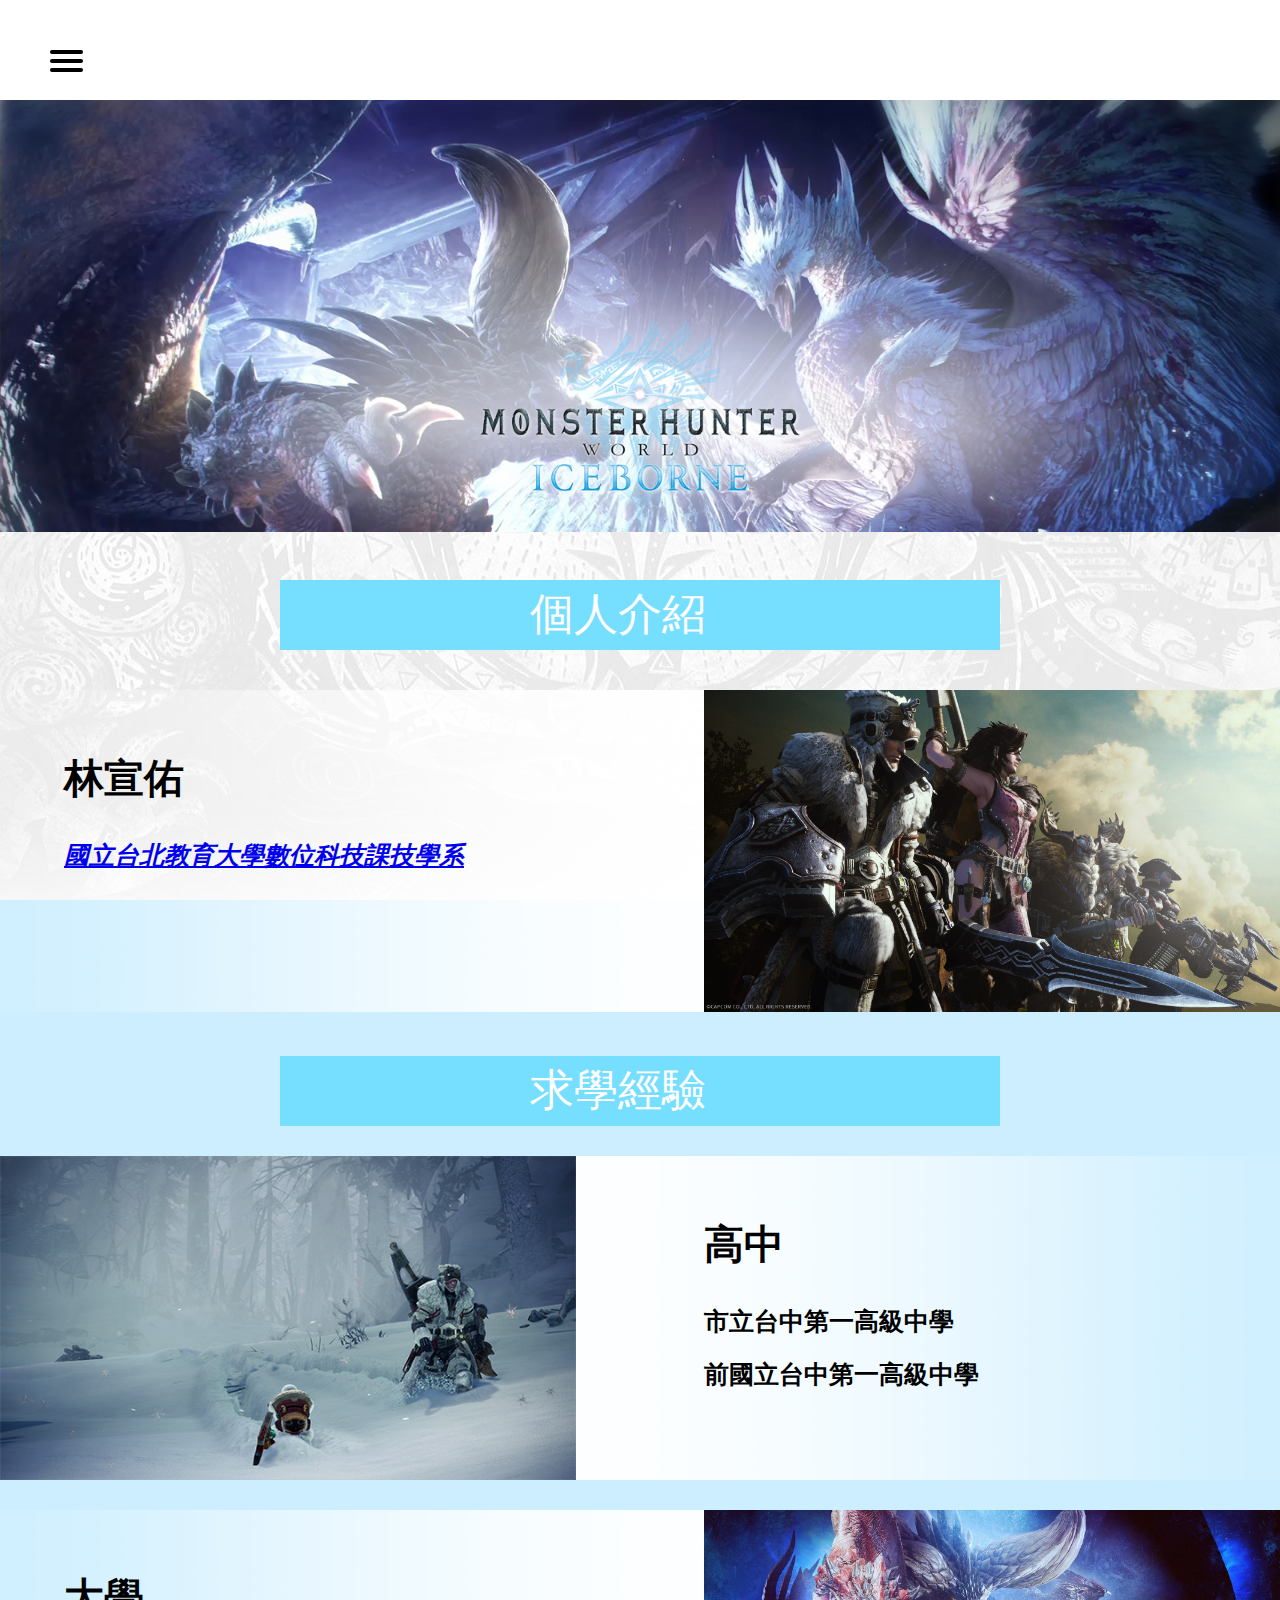
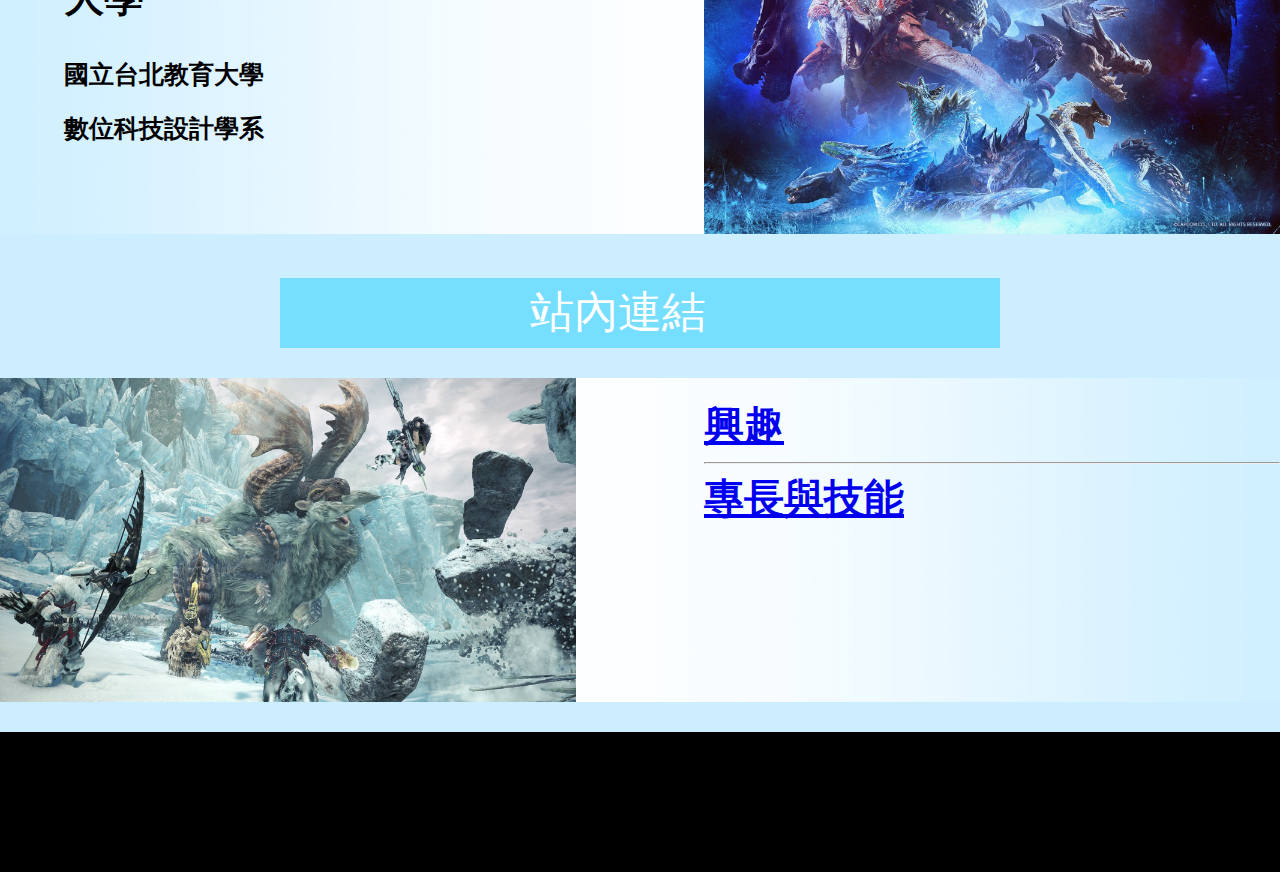
<file: index.html>
<!DOCTYPE html>

<html>
    <head>
        <title>HOMEPAGE</title>
        <link rel="stylesheet" type="text/css" href="css/normalize.css">
        <link rel="stylesheet" type="text/css" href="css/Hstyle.css">
        <meta name="viewport" content="width=device-width; initial-scale=1.0; maximum-scale=1.0; user-scalable=0;"> 
    </head>

    <body>
        <div class="container">
           <header>
               <div class="titlebar" >
               <nav role="navigation">
                <div id="menuToggle">
                  <input type="checkbox" />
                  <span></span>
                  <span></span>
                  <span></span>
                  <ul id="menu">
                    <a href="index.html" ><li>Home</li></a>
                    <a href="int.html"><li>My Interest</li></a>
                    <a href="skill.html"><li>SKill</li></a>
                  </ul>
                </div>
              </nav>
              
             </div>
            <div class="coverbar">
               <nav>
                   <img src="img/head.png" alt="cover" class="cover">
               </nav>
            </div>
           </header> 
           <div class="inbox">
               <p class="introduction">個人介紹</p>
           </div>
           <div class="main1" class="mainbox">
           <article class="articlebox1">
               <p class="bigword">林宣佑</p>
            <p><em><strong><a href="https://www.ntue.edu.tw/">國立台北教育大學</a></strong><a href="https://dtd.ntue.edu.tw/#/">數位科技課技學系</a></em></p>   
           </article>
           <img src="img/cover.jpg" alt="story"  class="image1">
           </div>
           <div class="inbox">
            <p class="introduction">求學經驗</p>
        </div>
           <div class="main2" class="mainbox">
           <img src="img/iceborne.jpg" alt="ecosystem" class="image2" >
           <article  class="articlebox2">
            <p class="bigword">高中</p>
            <p>市立台中第一高級中學</p>
            <p>前國立台中第一高級中學   
           </p></article>
           </div>
           <div class="main3" alt="monster" class="mainbox">
           <article  class="articlebox3">
            <p class="bigword">大學</p>
            <p>國立台北教育大學</p>
            <p>數位科技設計學系
           </p></article>
           <img src="img/j_4HqavdoHt6Jw9qlh_zRDZvkop8VWpg6Nt1lNx68-s.jpg" class="image3">
           </div>
           <div class="inbox">
            <p class="introduction">站內連結</p>
        </div>
           <div class="main4" alt="hunting" class="mainbox">
            <img src="img/monster-hunter-world-iceborne-mhw-banbaro.jpg" class="image4">
            <article  class="articlebox4">
             <a class="bigword" href="int.html">興趣</a>
             <hr>
             <a class="bigword" href="skill.html">專長與技能</a>
            </p></article>
            </div>
        </div>
    </body>
    <footer>
        <div class="footer2">
          
        
        </div>
        <div class="footer">
          
        </div>
    </footer>
</html>
</file>
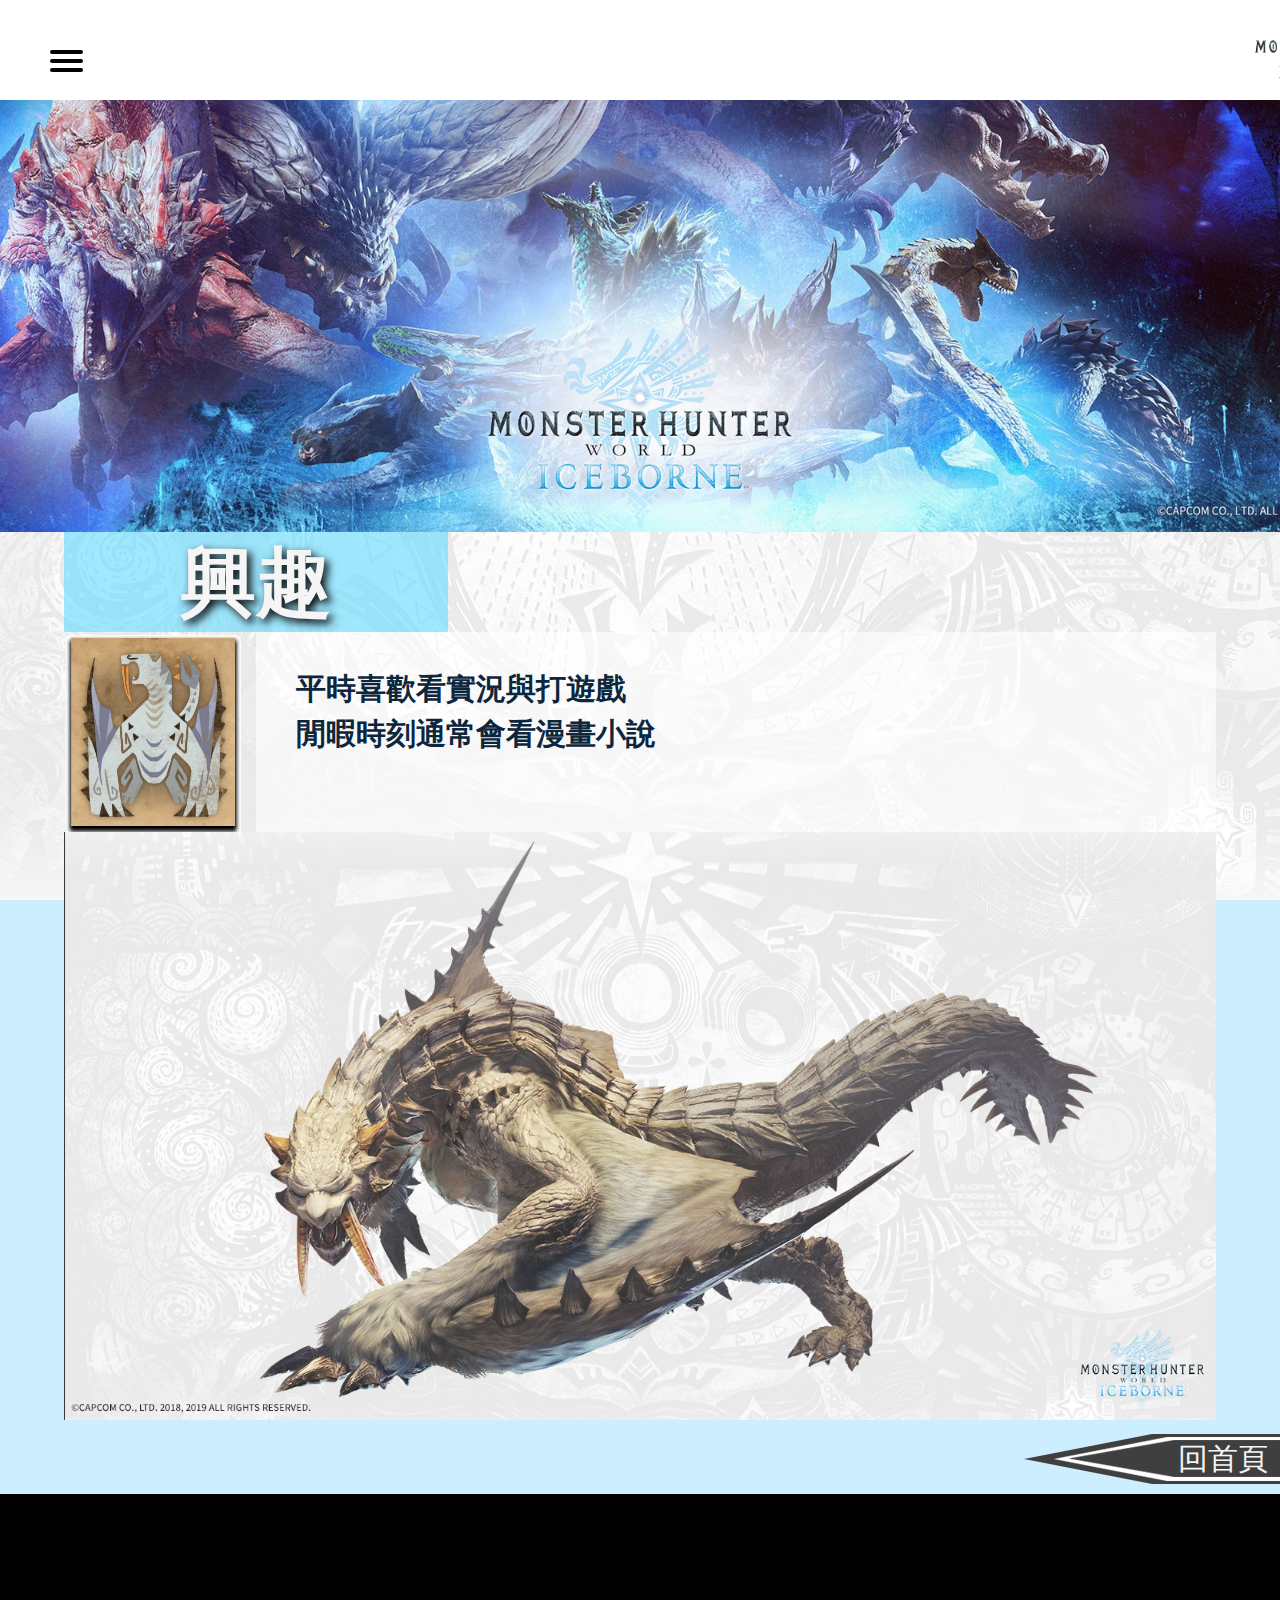
<file: int.html>
<!DOCTYPE html>
<html>
   
     <head>
         <title>int</title>
        <link href="css\styleM.css" type="text/css" rel="stylesheet">
        <link href="css\normalize.css" type="text/css" rel="stylesheet">
        <meta name="viewport" content="width=device-width; initial-scale=1.0; maximum-scale=1.0; user-scalable=0;">
    </head> 
 <body>
    <div class="container">
        <header>
            <div class="titlebar" >
                <nav role="navigation">
                 <div id="menuToggle">
                   <input type="checkbox" />
                   <span></span>
                   <span></span>
                   <span></span>
                   <ul id="menu">
                    <a href="index.html" ><li>Home</li></a>
                    <a href="int.html"><li>My Interest</li></a>
                    <a href="skill.html"><li>SKill</li></a>
                  </ul>
                 </div>
               </nav>
               <a href="index.html" title="回首頁">
                 <img src="img/logo_iceborne_l.png" class="logo" alt="logo">
                 </a>
              </div>
         <div class="coverbar">
            <img src="img/head2.png" alt="cover" class="cover">
         </div>
        </header> 
    <div class="mainblock">
           <div class="monsternameblock"><p class="monstername">興趣</p></div>
           <div class="monsterintroblock">
            <img src="img\冰牙.png" class="monstericon" alt="monsterimg">
               <div class="articleblock">
                    <p class="monsterword">平時喜歡看實況與打遊戲</p>
                    <p class="monsterword">閒暇時刻通常會看漫畫小說</p>
               </div>
            </div>
           <img src="img\monster_10_large.jpg" class="mainmonster" alt="monster02">
           <div class="backbox">
            
            <a href="index.html" style="text-decoration:none;" title="回首頁"class="back">
      <p class="backword">回首頁</p>
                </a>
        </div>
          
    </div>
     </div>
 </body>
 <footer>
    <div class="footer2">
      
     
    </div>
    <div class="footer">
    </div>
</footer>
</html>
</file>
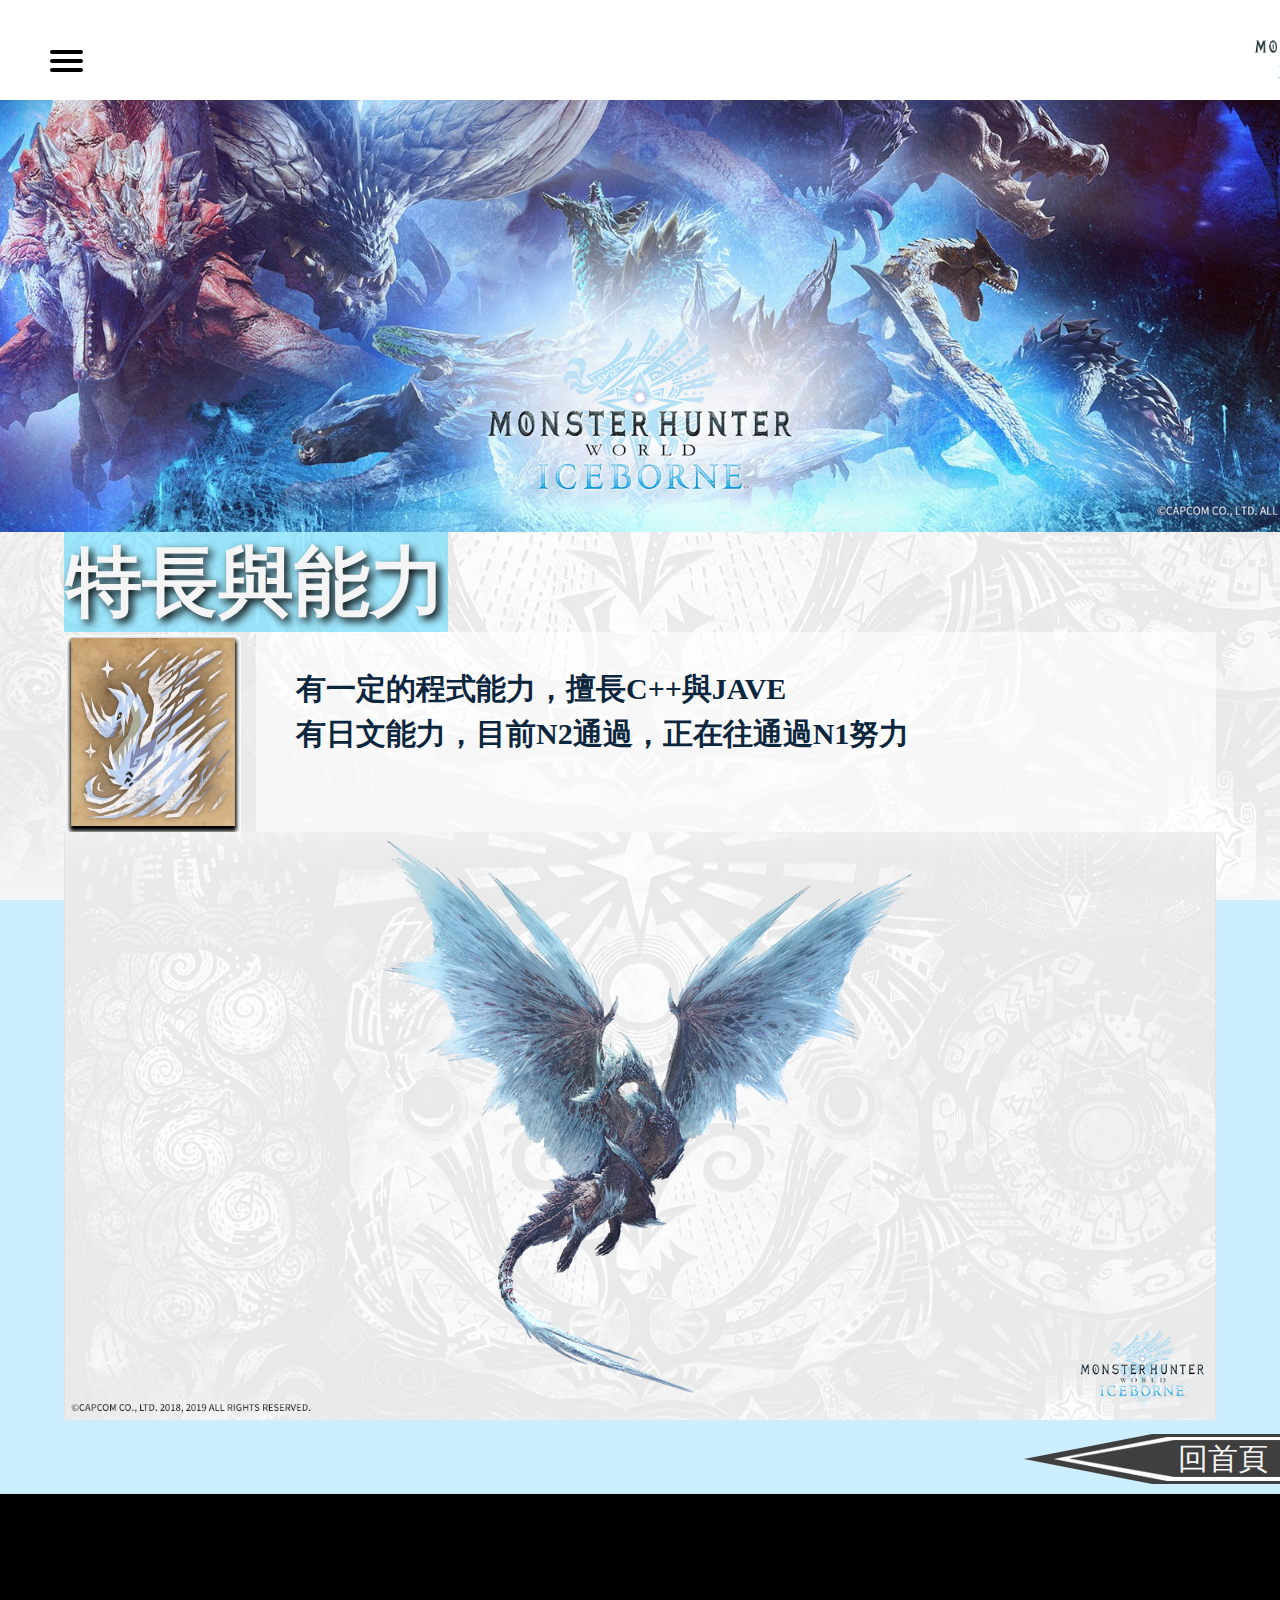
<file: skill.html>
<!DOCTYPE html>
<html>
   
     <head>
         <title>skill</title>
        <link href="css\styleM.css" type="text/css" rel="stylesheet">
        <link href="css\normalize.css" type="text/css" rel="stylesheet">
        <meta name="viewport" content="width=device-width; initial-scale=1.0; maximum-scale=1.0; user-scalable=0;">
    </head> 
 <body>
    <div class="container">
        <header>
            <div class="titlebar" >
                <nav role="navigation">
                 <div id="menuToggle">
                   <input type="checkbox" />
                   <span></span>
                   <span></span>
                   <span></span>
                   <ul id="menu">
                    <a href="index.html" ><li>Home</li></a>
                    <a href="int.html"><li>My Interest</li></a>
                    <a href="skill.html"><li>SKill</li></a>
                  </ul>
                 </div>
               </nav>
               <a href="index.html" title="回首頁">
                 <img src="img/logo_iceborne_l.png" class="logo" alt="logo">
                 </a>
              </div>
         <div class="coverbar">
            <img src="img/head2.png" alt="cover" class="cover">
         </div>
        </header> 
    <div class="mainblock">
           <div class="monsternameblock"><p class="monstername">特長與能力</p></div>
           <div class="monsterintroblock">
               <img src="img\冰咒.png" class="monstericon" alt="monsterimg">
               <div class="articleblock">
                    <p class="monsterword">有一定的程式能力，擅長C++與JAVE</p>
                    <p class="monsterword">有日文能力，目前N2通過，正在往通過N1努力</p>
               </div>
            </div>
           <img src="img\monster_main_large.jpg" class="mainmonster" alt="monster01">
           <div class="backbox">
            
            <a href="index.html" style="text-decoration:none;" title="回首頁"class="back">
      <p class="backword">回首頁</p>
                </a>
        </div>
          
    </div>
     </div>
 </body>
 <footer>
    <div class="footer2">
     
    </div>
    <div class="footer">
    </div>
</footer>
</html>
    
    </html>
</file>
<file: css/Hstyle.css>
html{
    max-width:1440px;
    width:100%;
    min-width:1100px;
    margin:auto;
    background-color:#CCEEFF ;
    background-image: url(../img/MHWIB_BG.jpg);
    background-repeat: no-repeat;
    background-attachment: fixed;
    background-position: center;
    background-size: cover;
}
#menuToggle
{
  display: block;
  position: relative;
  top: 50px;
  left: 50px;
  
  z-index: 1;
  
  -webkit-user-select: none;
  user-select: none;
}

#menuToggle a
{
  text-decoration: none;
  color: #232323;
  
  transition: color 0.3s ease;
}

#menuToggle a:hover
{
  color: #76DEFF;
}


#menuToggle input
{
  display: block;
  width: 40px;
  height: 32px;
  position: absolute;
  top: -7px;
  left: -5px;
  
  cursor: pointer;
  
  opacity: 0; /* hide this */
  z-index: 2; /* and place it over the hamburger */
  
  -webkit-touch-callout: none;
}

/*
 * Just a quick hamburger
 */
#menuToggle span
{
  display: block;
  width: 33px;
  height: 4px;
  margin-bottom: 5px;
  position: relative;
  
  background: #000000;
  border-radius: 3px;
  
  z-index: 1;
  
  transform-origin: 4px 0px;
  
  transition: transform 0.5s cubic-bezier(0.77,0.2,0.05,1.0),
              background 0.5s cubic-bezier(0.77,0.2,0.05,1.0),
              opacity 0.55s ease;
}

#menuToggle span:first-child
{
  transform-origin: 0% 0%;
}

#menuToggle span:nth-last-child(2)
{
  transform-origin: 0% 100%;
}

/* 
 * Transform all the slices of hamburger
 * into a crossmark.
 */
#menuToggle input:checked ~ span
{
  opacity: 1;
  transform: rotate(45deg) translate(-2px, -1px);
  background: #76DEFF;
}

/*
 * But let's hide the middle one.
 */
#menuToggle input:checked ~ span:nth-last-child(3)
{
  opacity: 0;
  transform: rotate(0deg) scale(0.2, 0.2);
}

/*
 * Ohyeah and the last one should go the other direction
 */
#menuToggle input:checked ~ span:nth-last-child(2)
{
  transform: rotate(-45deg) translate(0, -1px);
}

/*
 * Make this absolute positioned
 * at the top left of the screen
 */
#menu
{
  position: absolute;
  width: 300px;
  margin: -100px 0 0 -50px;
  padding: 70px;
  padding-top: 130px;
  padding-bottom: 110px;
  background: #ffffff;
  list-style-type: none;
  -webkit-font-smoothing: antialiased;
  /* to stop flickering of text in safari */
  
  transform-origin: 0% 0%;
  transform: translate(-170%, 0);
  
  transition: transform 0.5s cubic-bezier(0.77,0.2,0.05,1.0);
}

#menu li
{
  padding: 20px 0;
  font-size: 30px;
}

/*
 * And let's slide it in from the left
 */
#menuToggle input:checked ~ ul
{
  transform: none;
}
.logo{
    width:172.6px;
    height:100px;
    margin-left: 700%;
}
body{
    max-width:1440px;
    width:100%;
    min-width:1100px;
}
footer{
    max-width:1440px;
    width:100%;
    min-width:1100px;
}
.container{
    max-width:1440px;
    width:100%;
    min-width:1100px;
}


.titlebar{
    display:flex;
    background-color:#FFFFFF;
    max-width:1440px;
    height:100px;
}
.cover{
    max-width:1440px;
    width:100%;
}

.coverbar{
    display:flex;
    flex-direction:column;
}
.inbox{
    width:720px;
    height:70px;
    background-color:#76DEFF;
    margin:0px auto;
    
}
.introduction{
    font-size: 44px;
    color:#FFFFFF;
   padding-top:10px;
   padding-left:250px;
}
.bigword{
    font-size:40px;
}
.articlebox1{
    font-size:25px;
    width:50%;
    
    font-weight:bold;
    font-family:Microsoft JhengHei;
    padding-top:2%;
    padding-left:5%;
}
.articlebox2{
    font-size:25px;
    width:50%;
    
    font-weight:bold;
    font-family:Microsoft JhengHei;
    padding-top:2%;
    padding-left:10%;
}
.articlebox3{
    font-size:25px;
    width:50%;
    
    font-weight:bold;
    font-family:Microsoft JhengHei;
    padding-top:2%;
    padding-left:5%;
}
.articlebox4{
    font-size:25px;
    width:50%;
    
    font-weight:bold;
    font-family:Microsoft JhengHei;
    padding-top:2%;
    padding-bottom:2%;
    padding-left:10%;
}
.main1{
    display:flex;
    margin-top:40px;
    background-image: url(../img/漸層右.png);
    background-size:100%;
}
.main2{
    display:flex;
    margin-top:30px;
    background-image: url(../img/漸層左.png);
    background-size:100%;
}
.main3{
    display:flex;
    margin-top:30px;
    background-image: url(../img/漸層右.png);
    background-size:100%;
}
.main4{ 
    display:flex;
    margin-top:30px;
    margin-bottom: 30px;
    background-image: url(../img/漸層左.png);
    background-size:100%;
}
.mainbox{
    max-width:1440px;
    width:100%;
}
.image1{
    width:45%;
    margin-left:5%;  
}
.image3{
    width:45%;
    margin-left:5%;  
}
.image2{
    width:45%;
}
.image4{
    width:45%;
}
.footer{
    display:flex;
    max-width:1440px;
    width:100%;
    background-color: #000000;
    height:46px;
    justify-content: space-around;
}

.footer2{
   display:flex;
   max-width:1440px;
   width:100%;
    background-color: #000000;
    height:94px;
    justify-content: space-around;
}
.more{
    display:inline-block;
    flex-direction:row;
    width:250px;
    height:64px;
    font-size:36px;
    margin-top:40px;
    margin-left:50px;    
    color:#FFFFFF;
    font-family:Microsoft JhengHei;
    
}
.smallps4{
    width:50px;
}
.smallps4logo{
    width:30px;
}


.fbicon{
    display: inline-block;
    width:64px;
    height: 64px;
    margin-top:30px;
    margin-left:5%;
    flex-grow: unset;
}
.yticon{
    display: inline-block;
    width:64px;
    height: 64px;
    margin-top:30px;
    margin-left:5px;
}
.capcomlogo{
    display: inline-block;
    width: 350px;
    height: 64px;
    margin-top:30px;
    margin-left:45%;
    justify-content: flex-end;
}
.capaomword{
    font-size:13px;
    font-family:Microsoft JhengHei;
    color: #FFFFFF;
  margin-right:10px;
}

.monster:hover{
    color:#99FFFF;
}


@media (max-width:768px){
    html{
        max-width:768px;
        width:100%;
        min-width:650px;
        margin:auto;
        background-color:#CCEEFF ;
        background-image: url(../img/MHWIB_BG.jpg);
        background-repeat: no-repeat;
        background-attachment: fixed;
        background-position: center;
        background-size: cover;
    }
    #menuToggle
{
  display: block;
  position: relative;
  top: 20px;
  left: 20px;
  
  z-index: 1;
  
  -webkit-user-select: none;
  user-select: none;
}

#menuToggle a
{
  text-decoration: none;
  color: #232323;
  
  transition: color 0.3s ease;
}

#menuToggle a:hover
{
  color: #76DEFF;
}


#menuToggle input
{
  display: block;
  width: 40px;
  height: 32px;
  position: absolute;
  top: -7px;
  left: -5px;
  
  cursor: pointer;
  
  opacity: 0; /* hide this */
  z-index: 2; /* and place it over the hamburger */
  
  -webkit-touch-callout: none;
}

/*
 * Just a quick hamburger
 */
#menuToggle span
{
  display: block;
  width: 33px;
  height: 4px;
  margin-bottom: 5px;
  position: relative;
  
  background: #000000;
  border-radius: 3px;
  
  z-index: 1;
  
  transform-origin: 4px 0px;
  
  transition: transform 0.5s cubic-bezier(0.77,0.2,0.05,1.0),
              background 0.5s cubic-bezier(0.77,0.2,0.05,1.0),
              opacity 0.55s ease;
}

#menuToggle span:first-child
{
  transform-origin: 0% 0%;
}

#menuToggle span:nth-last-child(2)
{
  transform-origin: 0% 100%;
}

/* 
 * Transform all the slices of hamburger
 * into a crossmark.
 */
#menuToggle input:checked ~ span
{
  opacity: 1;
  transform: rotate(45deg) translate(-2px, -1px);
  background: #76DEFF;
}

/*
 * But let's hide the middle one.
 */
#menuToggle input:checked ~ span:nth-last-child(3)
{
  opacity: 0;
  transform: rotate(0deg) scale(0.2, 0.2);
}

/*
 * Ohyeah and the last one should go the other direction
 */
#menuToggle input:checked ~ span:nth-last-child(2)
{
  transform: rotate(-45deg) translate(0, -1px);
}

/*
 * Make this absolute positioned
 * at the top left of the screen
 */
#menu
{
  position: absolute;
  width: 300px;
  margin: -100px 0 0 -50px;
  padding-left: 60px;
padding-right: 0px;
  padding-top: 200px;
  padding-bottom: 700px;
  background: #ffffff;
  list-style-type: none;
  -webkit-font-smoothing: antialiased;
  /* to stop flickering of text in safari */
  
  transform-origin: 0% 0%;
  transform: translate(-100%, 0);
  
  transition: transform 0.5s cubic-bezier(0.77,0.2,0.05,1.0);
}

#menu li
{
  padding: 20px 0;
  font-size: 26px;
}

/*
 * And let's slide it in from the left
 */
#menuToggle input:checked ~ ul
{
  transform: none;
}

    header{
        max-width:768px;
        width:100%;
        min-width:650px;
    }
    body{
        max-width:768px;
        width:100%;
        min-width:650px;
    }
    footer{
        max-width:768px;
        width:100%;
        min-width:650px;
    }
    .container{
        max-width:768px;
        width:100%;
        min-width:650px;
    }
    .logo{
        width:91px;
        height:50px;
        margin-left: 700%;
    }
    
    .titlebar{
        display:flex;
        background-color:#FFFFFF;
        max-width:768px;
        width:100%;
        height:50px;  
        
    }
    .cover{
        max-width:768px;
        width:100%;
        
    }
    .coverbar{
        max-width:768px;
        display:flex;
        flex-direction:column;
        
    }
    
    .inbox{
        width:384px;
        height:40px;
        background-color:#76DEFF;
        margin:0px auto;
        
    }
    .introduction{
        font-size: 24px;
        color:#FFFFFF;
       padding-top:10px;
       padding-left:135px;
    }
    .bigword{
        font-size:26px;
    }
    .articlebox1{
        font-size:15px;
        width:50%;
        
        font-weight:bold;
        font-family:Microsoft JhengHei;
        padding-top:2%;
        padding-left:5%;
    }
    .articlebox2{
        font-size:15px;
        width:50%;
        
        font-weight:bold;
        font-family:Microsoft JhengHei;
        padding-top:2%;
        padding-left:10%;
    }
    .articlebox3{
        font-size:15px;
        width:50%;
        
        font-weight:bold;
        font-family:Microsoft JhengHei;
        padding-top:2%;
        padding-left:5%;
    }
    .articlebox4{
        font-size:15px;
        width:50%;
        
        font-weight:bold;
        font-family:Microsoft JhengHei;
        padding-top:2%;
        padding-bottom:2%;
        padding-left:10%;
    }
    .main1{
        display:flex;
        margin-top:30px;
        
        background-image: url(../img/漸層右.png);
        background-size:100%;
        
    }
    .main2{
        display:flex;
        margin-top:10px;
        
        background-image: url(../img/漸層左.png);
        background-size:100%;
    }
    .main3{
        display:flex;
        margin-top:10px;
        
        background-image: url(../img/漸層右.png);
        background-size:100%;
        
    }
    .main4{ 
        display:flex;
        margin-top:10px;
        
        margin-bottom: 10px;
        background-image: url(../img/漸層左.png);
        background-size:100%;
        
    }
    .mainbox{
        width:100%;
    }
    .image1{
        width:45%;
        margin-left:5%;
    }
    .image3{
        width:45%;
        margin-left:5%;
    }
    .image2{
        width:45%;
    }
    .image4{
        width:45%;
    }
    .footer{
        display:flex;
        max-width:768px;
        width:100%;
       
        background-color: #000000;
        height:29px;
        justify-content: flex-end;
    }
    
    .footer2{
       display:flex;
       max-width:768px;
       width:100%;
       
       background-color: #000000;
       height:46px;
       justify-content: space-around;
    }
    .more{
        display:inline-block;
        flex-direction:row;
        width:250px;
        height:64px;
        font-size:36px;
        margin-top:40px;
        margin-left:50px;    
        color:#FFFFFF;
        font-family:Microsoft JhengHei;
        
    }
    .smallps4{
        width:50px;
    }
    .smallps4logo{
        width:30px;
    }
    
    
    .fbicon{
        display: inline-block;
        width:34px;
        height: 34px;
        margin-top:15px;
        margin-left:5%;
        flex-grow: unset;
    }
    .yticon{
        display: inline-block;
        width:34px;
        height: 34px;
        margin-top:15px;
        margin-left:5px;
    }
    .capcomlogo{
        display: inline-block;
        width: 187px;
        height: 34px;
        margin-top:15px;
        margin-left:40%;
        justify-content: flex-end;
    }
    .capaomword{
        font-size:13px;
        font-family:Microsoft JhengHei;
        color: #FFFFFF;
      margin-right:10px;
      opacity:0.0;
    }
    .footerword{
        display: inline-block;
        font-family:Microsoft JhengHei;
        color: #FFFFFF;
        opacity:0.0;
    }
    .monster:hover{
        color:#99FFFF;
    }  
}
@media (max-width:320px){
    html{
        max-width:320px;
        min-width:320px;
        margin:auto;
        background-color:#CCEEFF ;
        background-image: url(../img/MHWIB_BG.jpg);
        background-repeat: no-repeat;
        background-attachment: fixed;
        background-position: center;
        background-size: cover;
    }
    #menuToggle
{
  display: block;
  position: relative;
  top: 10px;
  left: 10px;
  
  z-index: 10;
  
  -webkit-user-select: none;
  user-select: none;
}

#menuToggle a
{
  text-decoration: none;
  color: #232323;
  
  transition: color 0.3s ease;
}

#menuToggle a:hover
{
  color: #76DEFF;
}


#menuToggle input
{
  display: block;
  width: 40px;
  height: 32px;
  position: absolute;
  top: -7px;
  left: -5px;
  
  cursor: pointer;
  
  opacity: 0; /* hide this */
  z-index: 20; /* and place it over the hamburger */
  
  -webkit-touch-callout: none;
}

/*
 * Just a quick hamburger
 */
#menuToggle span
{
  display: block;
  width: 16.5px;
  height: 2px;
  margin-bottom: 1.5px;
  position: relative;
  
  background: #000000;
  border-radius: 3px;
  
  z-index: 10;
  
  transform-origin: 4px 0px;
  
  transition: transform 0.5s cubic-bezier(0.77,0.2,0.05,1.0),
              background 0.5s cubic-bezier(0.77,0.2,0.05,1.0),
              opacity 0.55s ease;
}

#menuToggle span:first-child
{
  transform-origin: 0% 0%;
}

#menuToggle span:nth-last-child(2)
{
  transform-origin: 0% 100%;
}

/* 
 * Transform all the slices of hamburger
 * into a crossmark.
 */
#menuToggle input:checked ~ span
{z-index:30;
  opacity: 1;
  transform: rotate(45deg) translate(-2px, -1px);
  background: #76DEFF;
}

/*
 * But let's hide the middle one.
 */
#menuToggle input:checked ~ span:nth-last-child(3)
{
  opacity: 0;
  transform: rotate(0deg) scale(0.2, 0.2);
}

/*
 * Ohyeah and the last one should go the other direction
 */
#menuToggle input:checked ~ span:nth-last-child(2)
{
  transform: rotate(-45deg) translate(0, -1px);
}

/*
 * Make this absolute positioned
 * at the top left of the screen
 */
 #menu
 {
   position: absolute;
   width: 150px;
   margin: -100px 0 0 -50px;
   padding-left: 50px;
   padding-right: 20px;
   padding-top: 150px;
   padding-bottom: 350px;
   background: #ffffff;
   list-style-type: none;
   -webkit-font-smoothing: antialiased;
   /* to stop flickering of text in safari */
   z-index:10;
   transform-origin: 0% 0%;
   transform: translate(-100%, 0);
   
   transition: transform 0.5s cubic-bezier(0.77,0.2,0.05,1.0);
 }
 
 #menu li
 {
    z-index:10;
   padding: 15px ;
   font-size: 20px;
 }

/*
 * And let's slide it in from the left
 */
#menuToggle input:checked ~ ul
{
  transform: none;
}

    header{
        max-width:320px;
        min-width:320px;
    }
    body{
        max-width:320px;
        min-width:320px;
    }
    footer{
        max-width:320px;
        min-width:320px;
    }
    .container{
        max-width:320px;
        min-width:320px;
    }
    .logo{
        width:38px;
        height:22px;
        margin-left: 700%;

    }
    
    .titlebar{
        display:flex;
        background-color:#FFFFFF;
        max-width:320px;
        height:22px;  
    }
    .cover{
        width:320px;
    }
    .coverbar{
        width:320px;
        display:flex;
        flex-direction:column;
    }
    
    .inbox{
        width:160px;
        height:15px;
        background-color:#76DEFF;
        margin:0px auto;
        
    }
    .introduction{
        font-size: 10px;
        color:#FFFFFF;
       padding-top:1px;
       padding-left:50px;
    }
    .bigword{
        font-size:15px;
    }
    .articlebox1{
        position:absolute;
        text-align:center;
        width:304px;
        min-width:304px;
        height:83px;
        top:253px;
        font-size:5px;
        z-index:2;
        font-weight:bold;
        padding-top:15px;
        font-family:Microsoft JhengHei;
        background:rgba(255,255,255,0.5)
    }
    .articlebox2{
        position:absolute;
        text-align:center;
        width:288px;
        min-width:288px;
        height:85px;
        top:450px;
        font-size:5px;
        z-index:2;
        font-weight:bold;
        font-family:Microsoft JhengHei;
        background:rgba(255,255,255,0.5)
    }
    .articlebox3{
        position:absolute;
        text-align:center;
        width:304px;
        min-width:304px;
        top:628px;
        font-size:5px;
        z-index:2;
        font-weight:bold;
        font-family:Microsoft JhengHei;
        background:rgba(255,255,255,0.5)
    }
    .articlebox4{
        position:absolute;
        text-align:center;
        width:288px;
        min-width:288px;
        top:825px;
        font-size:5px;
        z-index:2;
        font-weight:bold;
        font-family:Microsoft JhengHei;
        background:rgba(255,255,255,0.5)
    }
    .main1{
        display:flex;
        width:320px;
        min-width:320px;
    }
    .main2{
        display:flex;
        width:320px;
        min-width:320px;
    }
    .main3{
        display:flex;
        width:320px;
        min-width:320px;
    }
    .main4{ 
        display:flex;
        width:320px;
        min-width:320px;
    }
    .mainbox{
        max-width:320px;
    }
    .image1{
        position:absolute;
        left:-16px;
        top:170px;
        width:320px;
        min-width:320px;
        z-index:1;
    }
    .image3{
        position:absolute;
        left:-16px;
        top:550px;
        width:320px;
        min-width:320px;
        z-index:1;
    }
    .image2{
        position:absolute;
        width:320px;
        min-width:320px;
        top:360px;
        z-index:1;
    }
    .image4{
        position:absolute;
        width:320px;
        min-width:320px;
        top:740px;
        z-index:1;
    }
    .footer{
        display:flex;
        max-width:320px;
        background-color: #000000;
        height:10px;
        justify-content: flex-end;
        margin-top:0px;
    }
    
    .footer2{
       display:flex;
       max-width:320px;
       background-color: #000000;
       height:24px;
       justify-content: space-around;
       margin-top:710px;
    }
    .more{
        display:inline-block;
        flex-direction:row;
        width:250px;
        height:64px;
        font-size:36px;
        margin-top:40px;
        margin-left:50px;    
        color:#FFFFFF;
        font-family:Microsoft JhengHei;
        
    }
    .smallps4{
        width:50px;
    }
    .smallps4logo{
        width:30px;
    }
    
    
    .fbicon{
        display: inline-block;
        width:15px;
        height: 15px;
        margin-top:9px;
        margin-left:5%;
        flex-grow: unset;
    }
    .yticon{
        display: inline-block;
        width:15px;
        height: 15px;
        margin-top:9px;
        margin-left:5px;
    }
    .capcomlogo{
        display: inline-block;
        width: 82px;
        height: 15px;
        margin-top:9px;
        margin-left:40%;
        justify-content: flex-end;
    }
    .capaomword{
        font-size:13px;
        font-family:Microsoft JhengHei;
        color: #FFFFFF;
      margin-right:10px;
      opacity:0.0;
    }
    .footerword{
        display: inline-block;
        font-family:Microsoft JhengHei;
        color: #FFFFFF;
        opacity:0.0;
    }
    .monster:hover{
        color:#99FFFF;
    }
    
}
.btn {
    background: #d93434;
    background-image: -webkit-linear-gradient(top, #d93434, #fa8484);
    background-image: -moz-linear-gradient(top, #d93434, #fa8484);
    background-image: -ms-linear-gradient(top, #d93434, #fa8484);
    background-image: -o-linear-gradient(top, #d93434, #fa8484);
    background-image: linear-gradient(to bottom, #d93434, #fa8484);
    -webkit-border-radius: 11;
    -moz-border-radius: 11;
    border-radius: 11px;
    font-family: Arial;
    color: #ffffff;
    font-size: 20px;
    padding: 10px 20px 10px 20px;
    text-decoration: none;
  }
  .btn:hover {
    background: #ff6863;
    background-image: -webkit-linear-gradient(top, #ff6863, #ffd2bd);
    background-image: -moz-linear-gradient(top, #ff6863, #ffd2bd);
    background-image: -ms-linear-gradient(top, #ff6863, #ffd2bd);
    background-image: -o-linear-gradient(top, #ff6863, #ffd2bd);
    background-image: linear-gradient(to bottom, #ff6863, #ffd2bd);
    text-decoration: none;
  }
</file>
